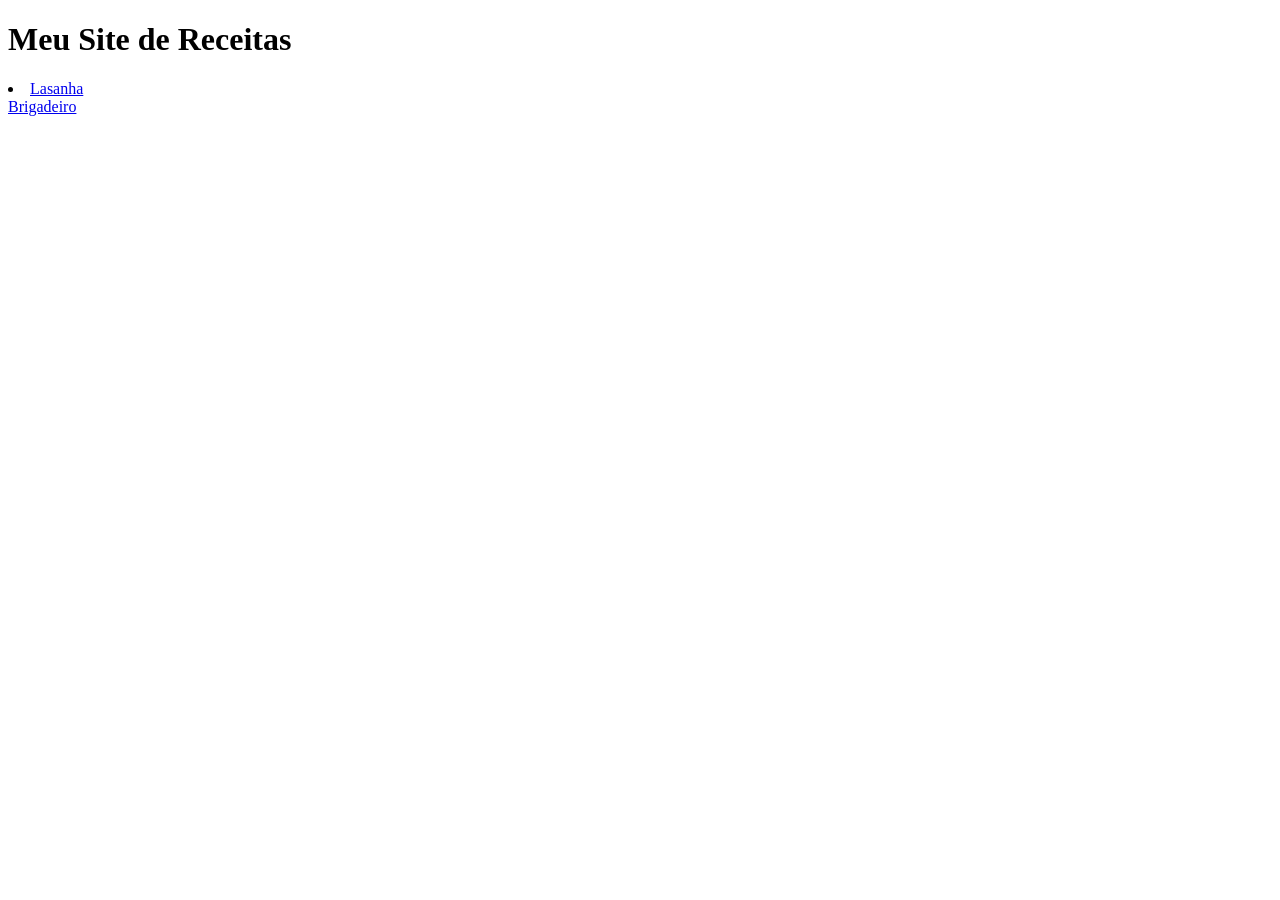
<file: index.html>
<!DOCTYPE html>

<html lang="pt-br">
    <head>
        <meta charset="utf-8">
        <meta http-equiv="X-UA-Compatible" content="IE=edge">
        <title></title>
        <meta name="description" content="">
        <meta name="viewport" content="width=device-width, initial-scale=1">
        <link rel="stylesheet" href="">
    </head>

    <body>
        <div id="box-central">
            <h1>Meu Site de Receitas</h1>
            <div id="box-lista">
                <li>
                    <a href="lasanha.html">Lasanha</a><br>
                    <a href="brigadeiro.html">Brigadeiro</a>
                </li>
            </div>
        </div>
        
    </body>

</html>
</file>
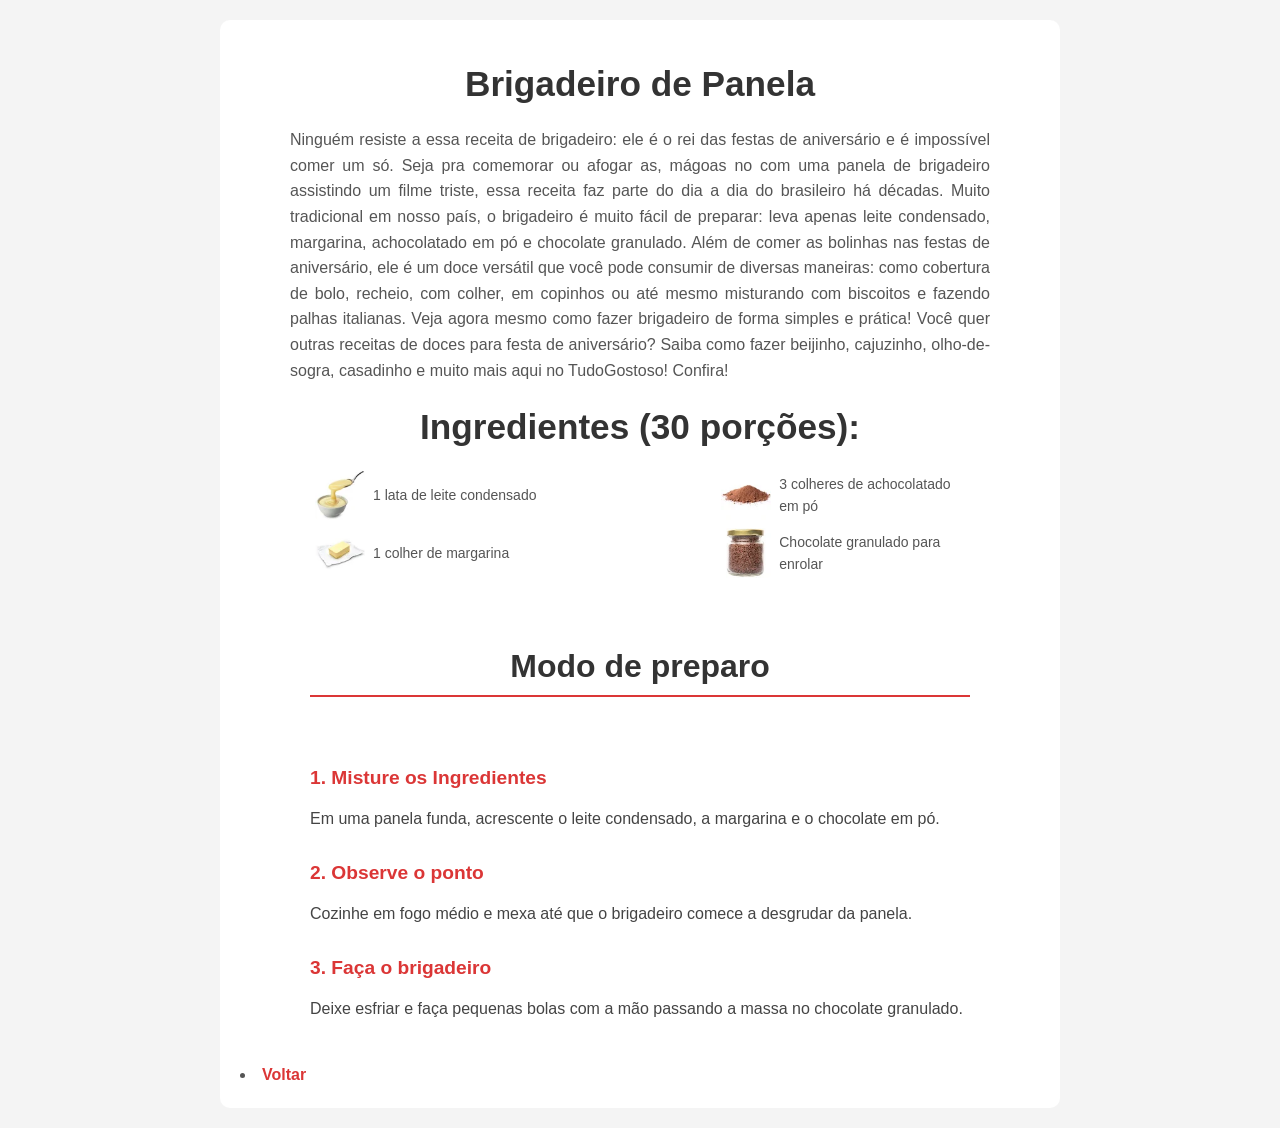
<file: brigadeiro.html>
<!DOCTYPE html>

<html lang="pt-br">
    <head>
        <meta charset="utf-8">
        <meta http-equiv="X-UA-Compatible" content="IE=edge">
        <title></title>
        <meta name="description" content="">
        <meta name="viewport" content="width=device-width, initial-scale=1">
        <link rel="stylesheet" href="style.css">

    </head>

    <body>
        <div id="box-central">
            <h1>Brigadeiro de Panela</h1>
            <div id="box-intro">
                <p>Ninguém resiste a essa receita de brigadeiro: ele é o rei das festas de aniversário e é impossível comer um só. 
                    Seja pra comemorar ou afogar as, mágoas no com uma panela de brigadeiro assistindo um filme triste, essa receita faz parte do dia a dia do 
                    brasileiro há décadas. Muito tradicional em nosso país, o brigadeiro é muito fácil de preparar: leva apenas leite condensado, margarina, 
                    achocolatado em pó e chocolate granulado. Além de comer as bolinhas nas festas de aniversário, ele é um doce versátil que você pode 
                    consumir de diversas maneiras: como cobertura de bolo, recheio, com colher, em copinhos ou até mesmo misturando com biscoitos e fazendo 
                    palhas italianas. Veja agora mesmo como fazer brigadeiro de forma simples e prática! Você quer outras receitas de doces para festa de 
                    aniversário? Saiba como fazer beijinho, cajuzinho, olho-de-sogra, casadinho e muito mais aqui no TudoGostoso! Confira! </p>
                
                   <h1>Ingredientes (30 porções):</h1>
                    <div id="box-lista">
                        <ul> 
                            <li>
                                <img src="brigadeiro/leite-condensado.jpg" alt="Leite condensado">
                                <span>1 lata de leite condensado</span>
                            </li>
                            <li>
                                <img src="brigadeiro/margarina.jpg" alt="Margarina">
                                <span>1 colher de margarina</span>
                            </li>
                            <li>
                                <img src="brigadeiro/achocolatado.jpg" alt="Achocolatado em pó">
                                <span>3 colheres de achocolatado em pó</span>
                            </li>
                            <li>
                                <img src="brigadeiro/chocolate-granulado.jpg" alt="Chocolate granulado">
                                <span>Chocolate granulado para enrolar</span>
                            </li>
                        </ul>
                    </div>  
                    
                <div id="box-preparo">
                    
                    <h1>Modo de preparo</h1>

                    <h4>1. Misture os Ingredientes</h3>
                    <p>Em uma panela funda, acrescente o leite condensado, a margarina e o chocolate em pó.</p>

                    <h4>2. Observe o ponto</h4>
                    <p>Cozinhe em fogo médio e mexa até que o brigadeiro comece a desgrudar da panela.</p>

                    <h4>3. Faça o brigadeiro</h4>
                    <p>Deixe esfriar e faça pequenas bolas com a mão passando a massa no chocolate granulado.</p>
                
                </div>
        




            </div>
                <li>
                    <a href="index.html">Voltar</a><br>
                </li>
        </div>


    </body>
</html>
</file>
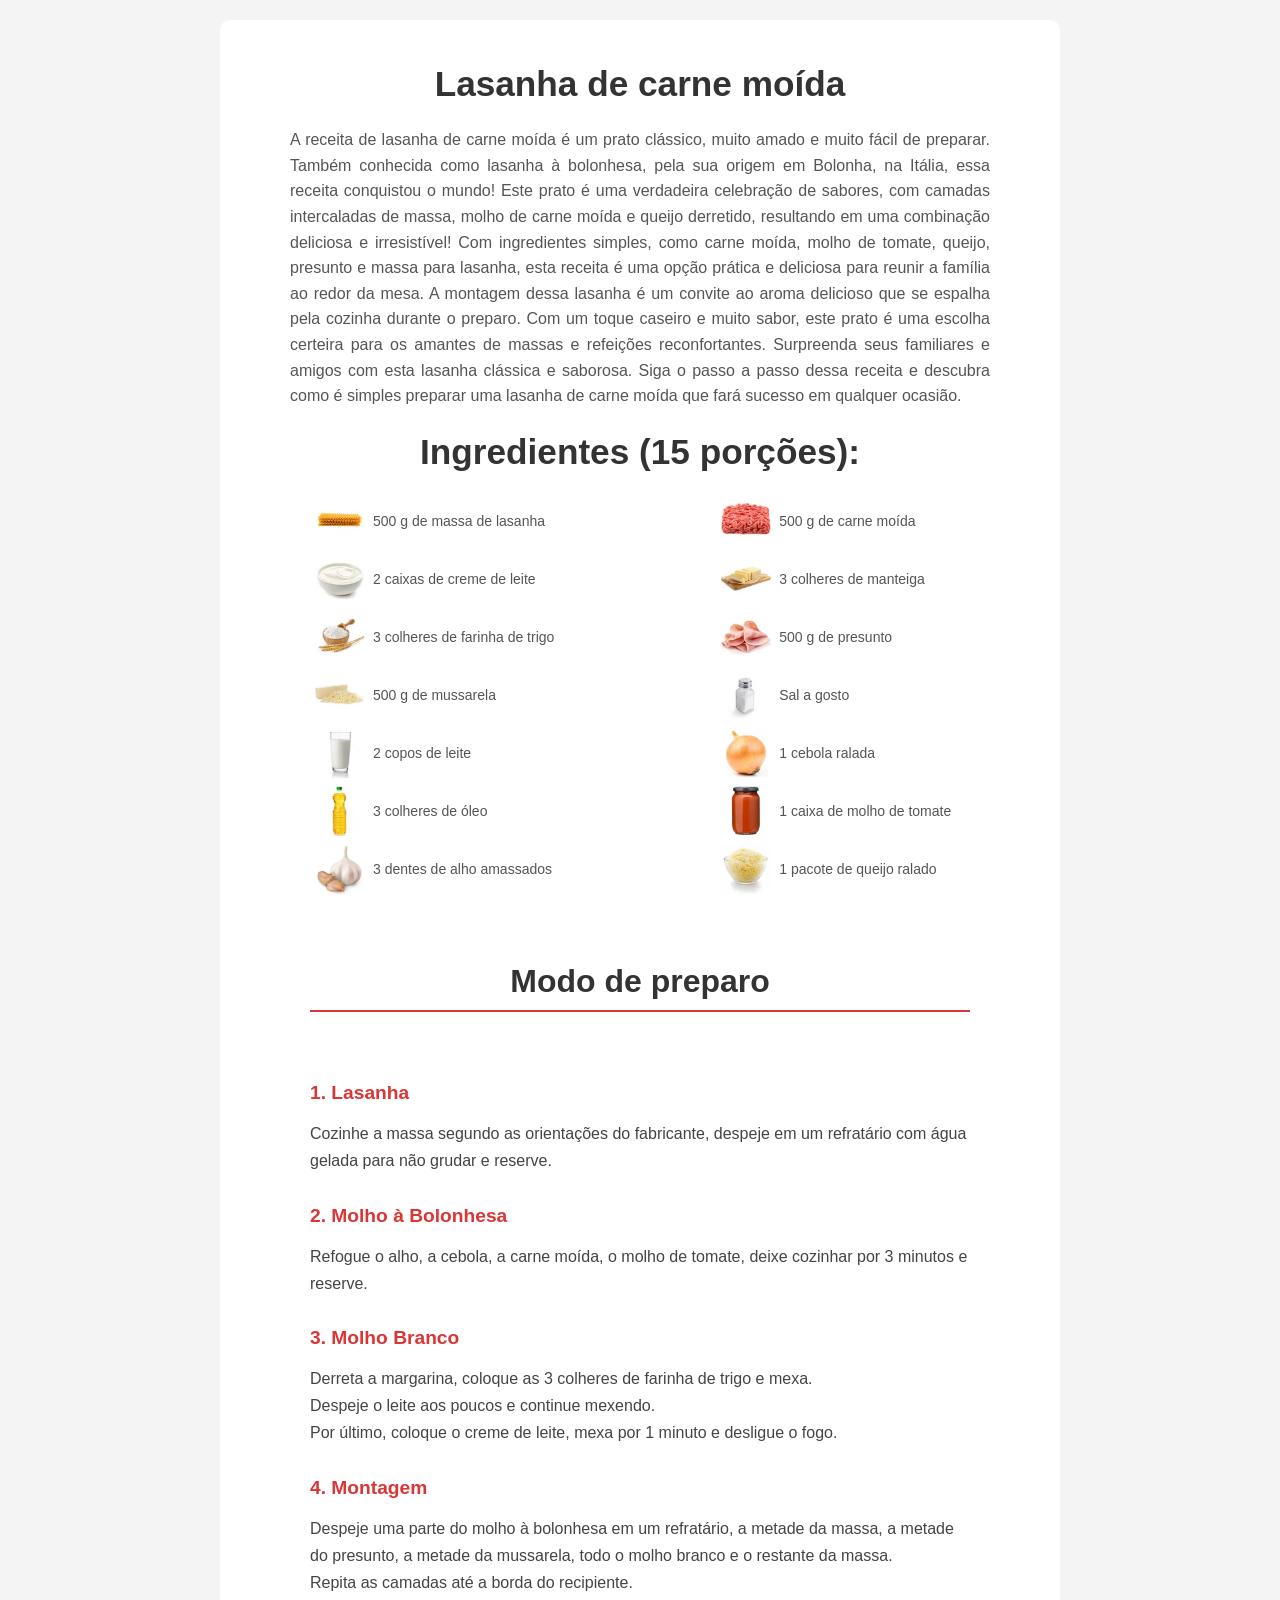
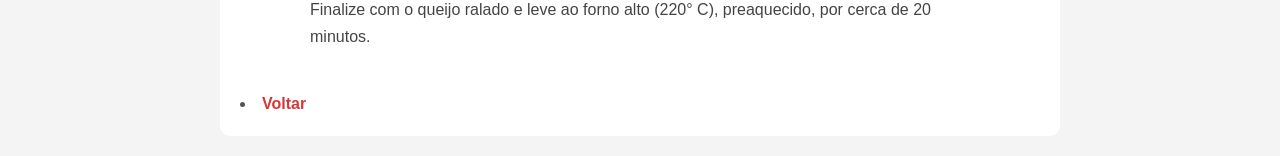
<file: lasanha.html>
<!DOCTYPE html>

<html lang="pt-br">
    <head>
        <meta charset="utf-8">
        <meta http-equiv="X-UA-Compatible" content="IE=edge">
        <title></title>
        <meta name="description" content="">
        <meta name="viewport" content="width=device-width, initial-scale=1">
        <link rel="stylesheet" href="style.css">

    </head>

    <body>
        <div id="box-central">
            <h1>Lasanha de carne moída</h1>
            <div id="box-intro">
                <p>A receita de lasanha de carne moída é um prato clássico, muito amado e muito fácil de preparar. 
                   Também conhecida como lasanha à bolonhesa, pela sua origem em Bolonha, na Itália, essa receita conquistou o mundo!
                   Este prato é uma verdadeira celebração de sabores, com camadas intercaladas de massa, molho de carne moída e queijo derretido, 
                   resultando em uma combinação deliciosa e irresistível! Com ingredientes simples, como carne moída, molho de tomate, queijo, presunto e 
                   massa para lasanha, esta receita é uma opção prática e deliciosa para reunir a família ao redor da mesa. 
                   A montagem dessa lasanha é um convite ao aroma delicioso que se espalha pela cozinha durante o preparo. 
                   Com um toque caseiro e muito sabor, este prato é uma escolha certeira para os amantes de massas e refeições reconfortantes. 
                   Surpreenda seus familiares e amigos com esta lasanha clássica e saborosa. Siga o passo a passo dessa receita e descubra como é simples 
                   preparar uma lasanha de carne moída que fará sucesso em qualquer ocasião.</p>
                
                   <h1>Ingredientes (15 porções):</h1>
                    <div id="box-lista">
                        <ul> 
                            <li>
                                <img src="lasanha/lasanha.jpg" alt="Lasanha de carne moída">
                                <span>500 g de massa de lasanha</span>
                            </li>
                            <li>
                                <img src="lasanha/creme.jpg" alt="Creme de leite">
                                <span>2 caixas de creme de leite</span>
                            </li>
                            <li>
                                <img src="lasanha/trigo.jpg" alt="Farinha de trigo">
                                <span>3 colheres de farinha de trigo</span>
                            </li>
                            <li>
                                <img src="lasanha/mussarela.jpg" alt="Mussarela">
                                <span>500 g de mussarela</span>
                            </li>
                            <li>
                                <img src="lasanha/leite.jpg" alt="Leite">
                                <span>2 copos de leite</span>
                            </li>
                            <li>
                                <img src="lasanha/oleo.jpg" alt="Óleo">
                                <span>3 colheres de óleo</span>
                            </li>
                            <li>
                                <img src="lasanha/alho.jpg" alt="Alho">
                                <span>3 dentes de alho amassados</span>
                            </li>

                            <li>
                                <img src="lasanha/carne-moida.jpg" alt="Carne moída">
                                <span>500 g de carne moída</span>
                            </li>
                            <li>
                                <img src="lasanha/manteiga.jpg" alt="Manteiga">
                                <span>3 colheres de manteiga</span>
                            </li>
                            <li>
                                <img src="lasanha/presunto.jpg" alt="Presunto">
                                <span>500 g de presunto</span>
                            </li>
                            <li>
                                <img src="lasanha/sal.jpg" alt="Sal">
                                <span>Sal a gosto</span>
                            </li>
                            <li>
                                <img src="lasanha/cebola.jpg" alt="Cebola">
                                <span>1 cebola ralada</span>
                            </li>
                            <li>
                                <img src="lasanha/molho-de-tomate.jpg" alt="Molho de tomate">
                                <span>1 caixa de molho de tomate</span>
                            </li>
                            <li>
                                <img src="lasanha/queijo-ralado.jpg" alt="Queijo ralado">
                                <span>1 pacote de queijo ralado</span>
                            </li>
                        </ul>
                    </div>  
                    
                <div id="box-preparo">
                    
                    <h1>Modo de preparo</h1>

                    <h4>1. Lasanha</h3>
                    <p>Cozinhe a massa segundo as orientações do fabricante, despeje em um refratário com água gelada para não grudar e reserve.</p>

                    <h4>2. Molho à Bolonhesa</h4>
                    <p>Refogue o alho, a cebola, a carne moída, o molho de tomate, deixe cozinhar por 3 minutos e reserve.</p>

                    <h4>3. Molho Branco</h4>
                    <p>Derreta a margarina, coloque as 3 colheres de farinha de trigo e mexa.<br>Despeje o leite aos poucos e continue mexendo.<br>
                        Por último, coloque o creme de leite, mexa por 1 minuto e desligue o fogo.</p>
                        
                    <h4>4. Montagem</h4>
                    <p>Despeje uma parte do molho à bolonhesa em um refratário, a metade da massa, a metade do presunto, a metade da mussarela, 
                        todo o molho branco e o restante da massa.<br>
                        Repita as camadas até a borda do recipiente.<br>
                        Finalize com o queijo ralado e leve ao forno alto (220° C), preaquecido, por cerca de 20 minutos.</p>
                </div>
        




            </div>
                <li>
                    <a href="index.html">Voltar</a><br>
                </li>
        </div>


    </body>
</html>
</file>
<file: style.css>
body {
    font-family: Arial, sans-serif;
    background-color: #f4f4f4;
    margin: 0;
    padding: 20px;
}
h1{
    text-align: center;
    color: #333;
    font-size: 2.2em;
}

p{
    line-height: 1.6;
    color: #555;
    font-family: Arial, sans-serif;
    text-align: justify;
}

li{
    line-height: 1.6;
    color: #555;
    font-align: justify;
    font-family: Arial, sans-serif;
}

a{
    color: #db3636;
    text-decoration: none;
    font-weight: bold;
    font-family: Arial, sans-serif;
}
#box-central {
    max-width: 800px;
    margin: 0 auto;
    background: white;
    padding: 20px;
    border-radius: 10px;
}

#box-intro{
    max-width: 700px;
    margin: 0 auto;
    padding: 0px;
}

#box-intro ul {
    column-count: 2;
    column-gap: 25%;
    list-style-position: inside;
    padding-left: 0;
    margin: 0;
    list-style: none;
}

#box-intro li {
    display:flex;
    margin-bottom: 5px; /* Espaço entre os itens */
    gap: 8px;
    margin-bottom: 8px;
}

#box-intro img {
    width: 50px; /* Ajuste o tamanho da imagem conforme necessário */
    height: auto;
    border-radius: 5px; /* Opcional: arredonda os cantos da imagem */
    object-fit: contain;
}

#box-intro li  span {
    display: flex;
    align-items: center;
    font-size: 14px;
    line-height: 1.6;
}

#box-lista{
    max-width: 650px;
    margin: 0 auto;
    padding: 0 10px;
}

#box-preparo {
    max-width: 700px;      
    margin: 40px auto;     
    padding: 0 20px;
}

/* Título Principal (Modo de preparo) */
#box-preparo h1 {
    text-align: center;
    color: #333;
    font-size: 2em;
    margin-bottom: 40px;   /* Espaço grande abaixo do título */
    border-bottom: 2px solid #db3636; /* Linha vermelha embaixo (opcional) */
    padding-bottom: 10px;
    display: inline-block; /* Faz a linha ter o tamanho do texto */
    width: 100%;           /* Ou ocupa 100% se preferir */
}

/* Subtítulos (1. Lasanha, 2. Molho...) */
#box-preparo h4 {
    color: #db3636;        /* Usa a cor vermelha de destaque */
    font-size: 1.2em;
    margin-top: 30px;      /* Afasta do texto anterior */
    margin-bottom: 10px;   /* Aproxima do texto seguinte */
    font-family: Arial, sans-serif;
}

/* Parágrafos (O texto do passo a passo) */
#box-preparo p {
    line-height: 1.7;      /* Aumenta o espaço entre linhas para leitura */
    color: #444;           /* Cinza um pouco mais escuro */
    font-family: Arial, sans-serif;
    text-align: left;      /* Alinhado à esquerda (mais natural) */
    margin-bottom: 20px;   /* Espaço entre um parágrafo e outro */
}
}
</file>
